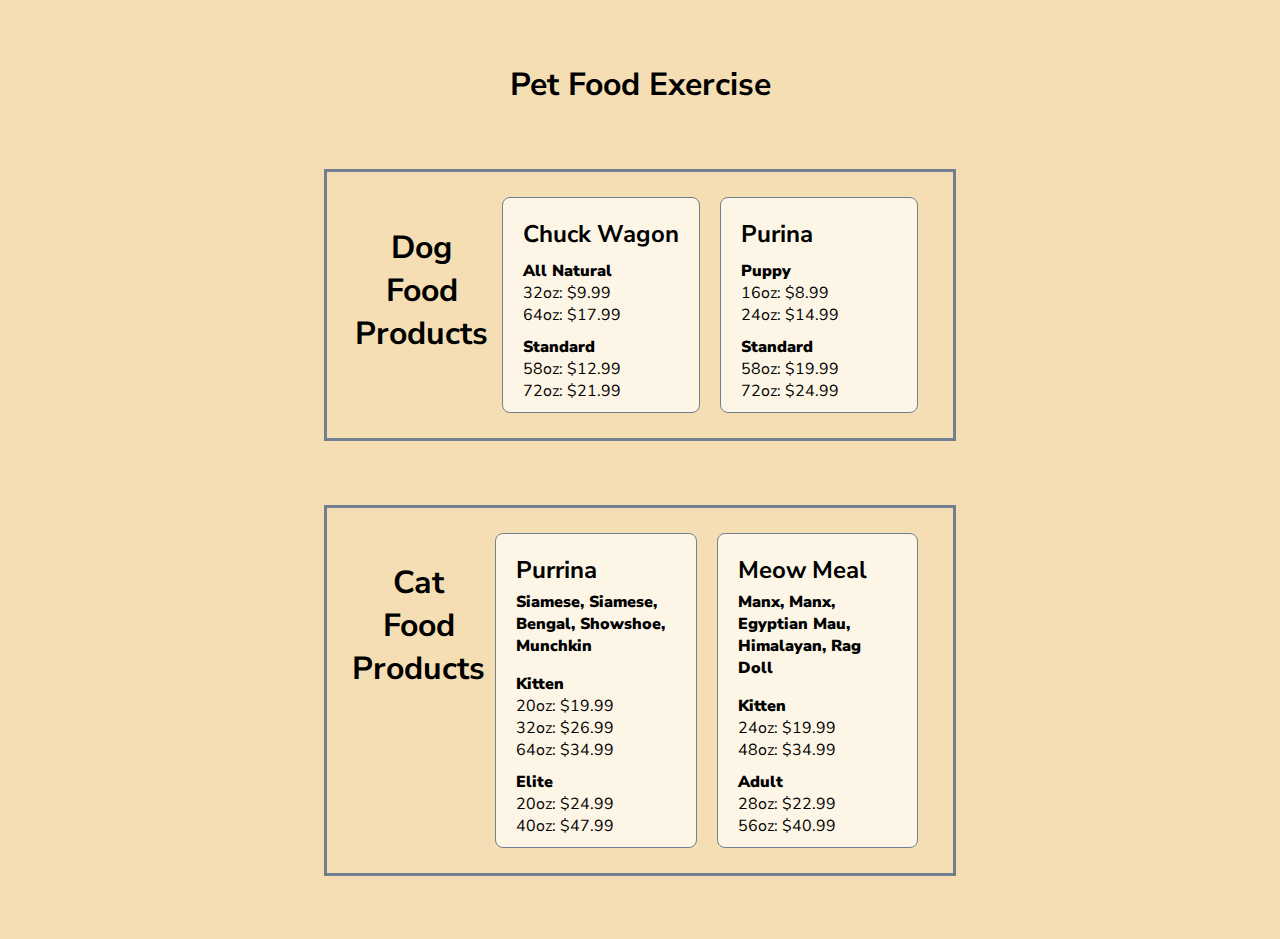
<file: index.html>
<!DOCTYPE html>
<html lang="en">
	<head>
    	<meta charset="UTF-8">
    	<title>NSS Pet Food Exercise</title>
      <link href="https://fonts.googleapis.com/css?family=Nunito+Sans" rel="stylesheet">
    	<link rel="stylesheet" type="text/css" href="main.css">
  </head>

  <body>
      <h1>Pet Food Exercise</h1>

      <div id="dogFoodProducts">
      			<!-- Dog Food Output goes here -->
      </div>

      <div id="catFoodProducts">
      			<!-- Cat Food Output goes here -->
      </div>
      
      <script type="text/javascript" src="food.js"></script>
  </body>
</html>
</file>
<file: main.css>
body {
	background-color: wheat;
	font-family: 'Nunito Sans', sans-serif;
}

h1 {
	margin-top: 5%;
	text-align: center;
}

#dogFoodProducts, #catFoodProducts { /* containers for product priceCards */
	max-width: 80%;
	border: 3px solid slategrey;
	display: flex;
	flex-direction: rows;
	margin: 5% 25%;
	padding: 25px 25px;
	justify-content: space-around;
}

.sectionHeader {
	display: inline-block;
	max-width: 100%;
}

.foodName {
	background-color: oldlace;
    width: 55%;
    border: 1px solid slategray;
	border-radius: 8px;
    margin: 0px 10px 0 10px;
    padding: 10px 20px 10px 20px;
    align-self: flex-start;
}

.brandName {
	margin-top: 10px;
	margin-bottom: 5px;
	font-size: 1.5em;
}

.thisType {
	margin-top: 10px;
	margin-bottom: 0;
	padding-bottom: 0;
	font-weight: 900;
}

.thisPrice {
	margin-top: 0;
	margin-bottom: 0;
	padding-top: 0;
	padding-bottom: 0;
}

.breeds {
	margin-top: 0;
	padding-top: 0;
	font-weight: 900;
}
</file>
